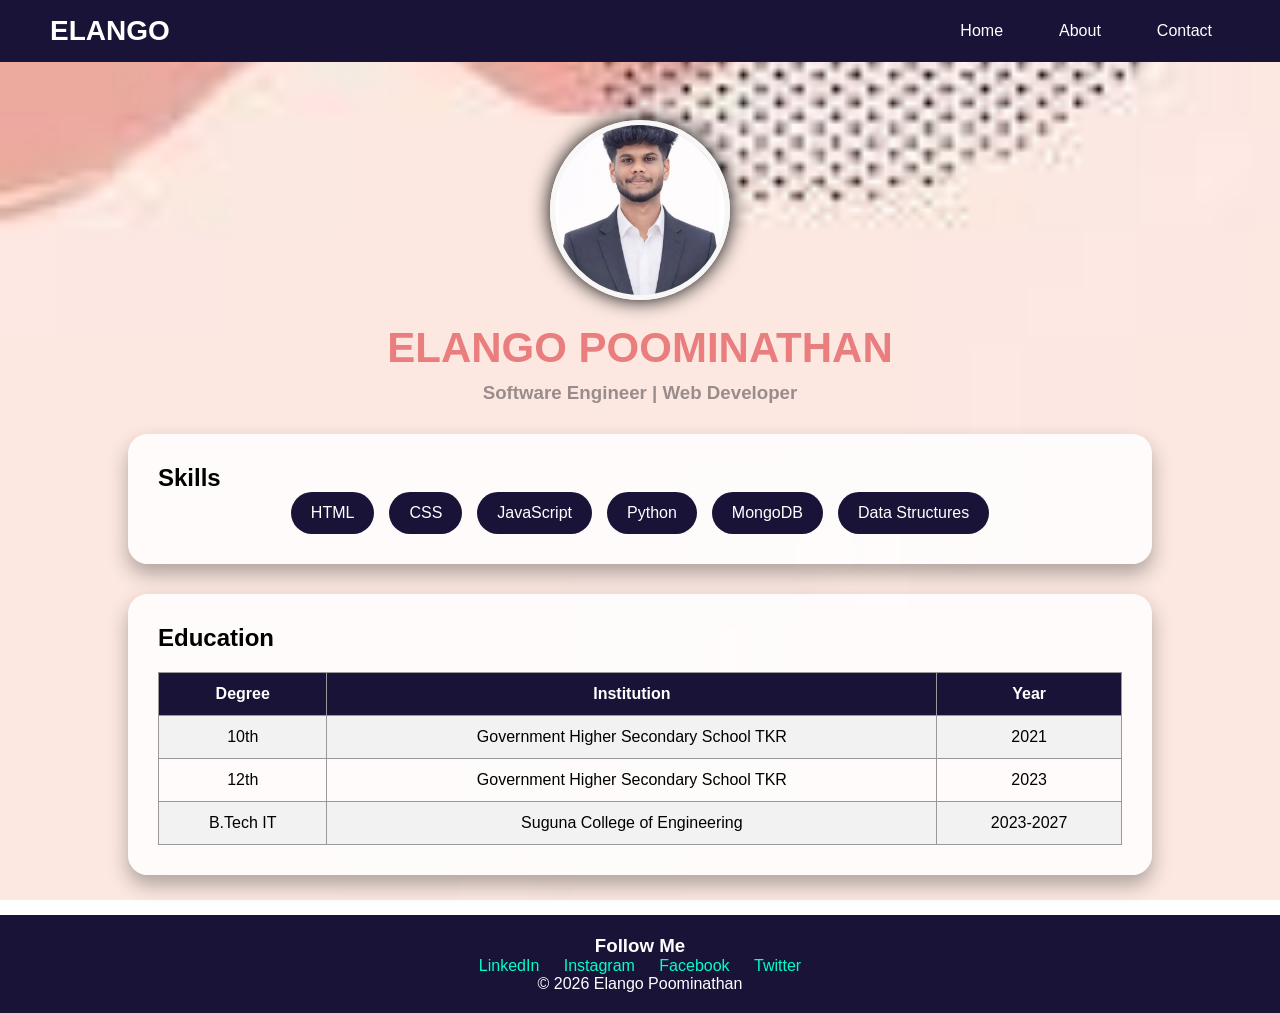
<file: index.html>
<!DOCTYPE html>
<html lang="en">
<head>
    <title>My Portfolio</title>
    <link rel="stylesheet" href="style.css">
</head>

<body>

<nav>
    <div class="logo">ELANGO</div>

    <ul>
        <li><a href="index.html">Home</a></li>
        <li><a href="about.html">About</a></li>
        <li><a href="contact.html">Contact</a></li>
    </ul>
</nav>

<header class="hero">

    <img src="elango p.jpg" alt="Profile">

    <h1>ELANGO POOMINATHAN</h1>

    <h3>Software Engineer | Web Developer</h3>

</header>

<section class="card">

    <h2>Skills</h2>

    <div class="skills">

        <span>HTML</span>
        <span>CSS</span>
        <span>JavaScript</span>
        <span>Python</span>
        <span>MongoDB</span>
        <span>Data Structures</span>

    </div>

</section>

<section class="card">

<h2>Education</h2>

<table>

<tr>
<th>Degree</th>
<th>Institution</th>
<th>Year</th>
</tr>

<tr>
<td>10th</td>
<td>Government Higher Secondary School TKR</td>
<td>2021</td>
</tr>

<tr>
<td>12th</td>
<td>Government Higher Secondary School TKR</td>
<td>2023</td>
</tr>

<tr>
<td>B.Tech IT</td>
<td>Suguna College of Engineering</td>
<td>2023-2027</td>
</tr>

</table>

</section>

<footer>

<h3>Follow Me</h3>

<a href="https://www.linkedin.com">LinkedIn</a>

<a href="https://www.instagram.com">Instagram</a>

<a href="https://www.facebook.com">Facebook</a>

<a href="https://www.twitter.com">Twitter</a>

<p>© 2026 Elango Poominathan</p>

</footer>

</body>
</html>
</file>
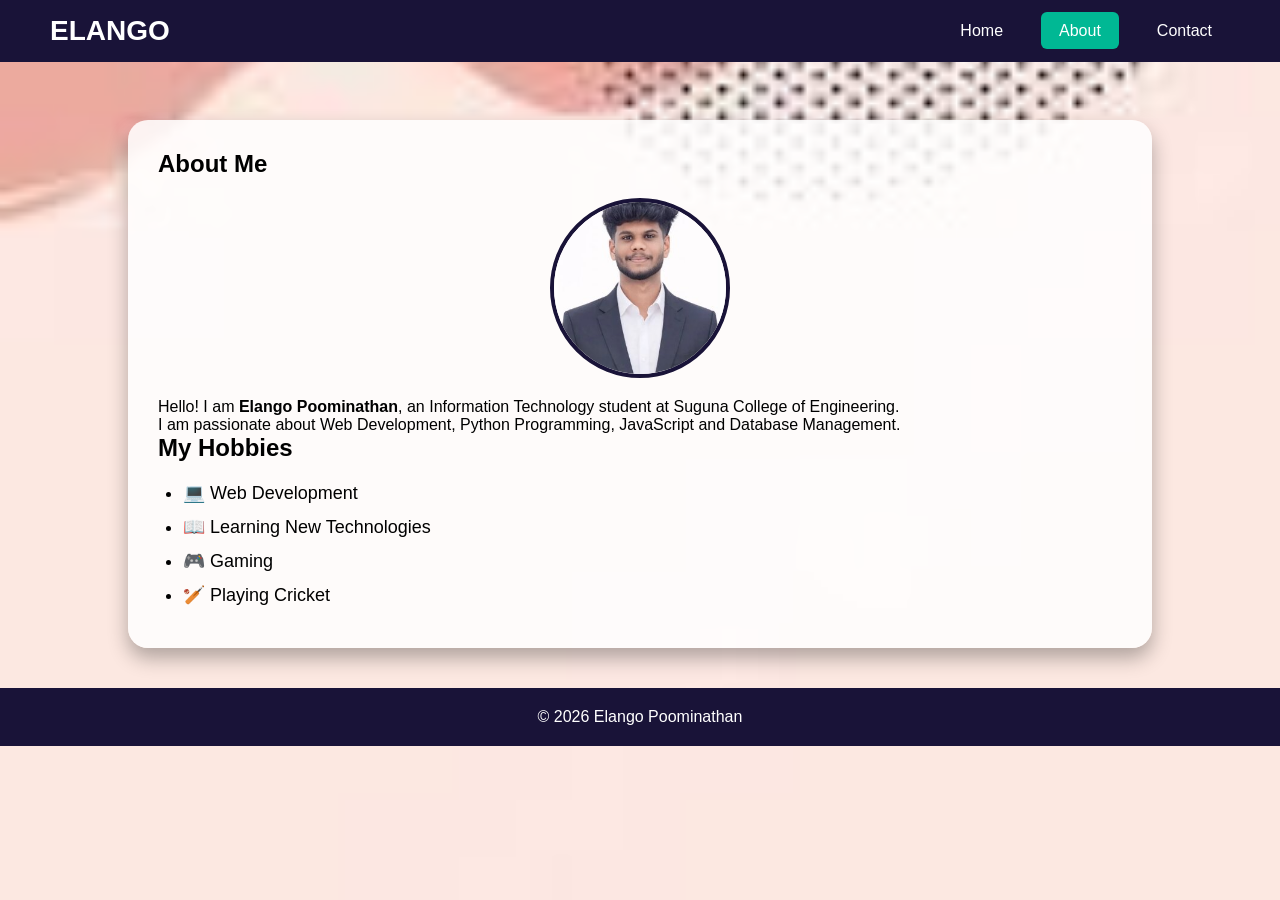
<file: about.html>
<!DOCTYPE html>
<html lang="en">
<head>
 
    <title>About Me</title>
    <link rel="stylesheet" href="style.css">
</head>
<body>

<nav>
    <div class="logo">ELANGO</div>
    <ul>
        <li><a href="index.html">Home</a></li>
        <li><a href="about.html" class="active">About</a></li>
        <li><a href="contact.html">Contact</a></li>
    </ul>
</nav>

<section class="page">

    <div class="card">

        <h1>About Me</h1>

        <img src="elango p.jpg" alt="Profile" class="profile">

        <p>
            Hello! I am <b>Elango Poominathan</b>, an Information Technology student at
            Suguna College of Engineering.
        </p>

        <p>
            I am passionate about Web Development, Python Programming,
            JavaScript and Database Management.
        </p>

        <h2>My Hobbies</h2>

        <ul class="list">
            <li>💻 Web Development</li>
            <li>📖 Learning New Technologies</li>
            <li>🎮 Gaming</li>
            <li>🏏 Playing Cricket</li>
        </ul>

    </div>

</section>

<footer>

<p>© 2026 Elango Poominathan</p>

</footer>

</body>
</html>
</file>
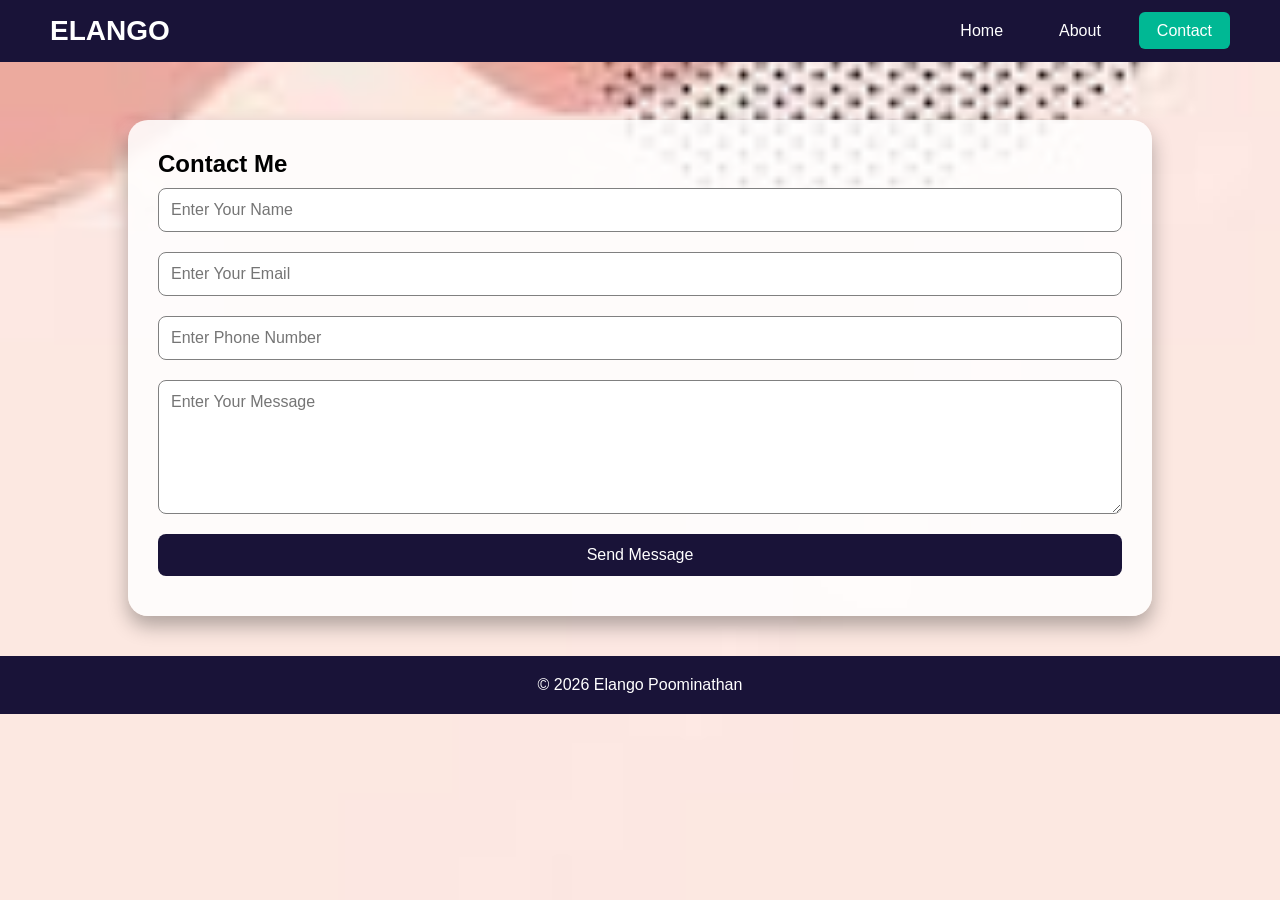
<file: contact.html>
<!DOCTYPE html>
<html lang="en">
<head>
    
    <title>Contact</title>
    <link rel="stylesheet" href="style.css">
</head>
<body>

    <nav>
        <div class="logo">ELANGO</div>
        <ul>
            <li><a href="index.html">Home</a></li>
            <li><a href="about.html">About</a></li>
            <li><a href="contact.html" class="active">Contact</a></li>
        </ul>
    </nav>

    <section class="page">
        <div class="card">

            <h1>Contact Me</h1>

            <form id="contactForm">

                <input type="text" placeholder="Enter Your Name" required>

                <input type="email" placeholder="Enter Your Email" required>

                <input type="tel" placeholder="Enter Phone Number" required>

                <textarea rows="6" placeholder="Enter Your Message" required></textarea>

                <input type="submit" value="Send Message">

            </form>

        </div>
    </section>

    <footer>
        <p>© 2026 Elango Poominathan</p>
    </footer>

    <script>
        document.getElementById("contactForm").addEventListener("submit", function(event) {
            event.preventDefault(); // Prevent page reload

            alert("✅ Message Submitted Successfully!");

            // Clear the form
            this.reset();
        });
    </script>

</body>
</html>
</file>
<file: style.css>
*{
    margin:0;
    padding:0;
    box-sizing:border-box;
    font-family:Arial,sans-serif;
}

body{
    background:url("1.jpg");
    background-size:cover;
    background-attachment:fixed;
}

nav{
    position:fixed;
    top:0;
    width:100%;
    background:#191338;
    display:flex;
    justify-content:space-between;
    align-items:center;
    padding:15px 50px;
    z-index:1000;
}

.logo{
    color:white;
    font-size:28px;
    font-weight:bold;
}

nav ul{
    list-style:none;
    display:flex;
}

nav ul li{
    margin-left:20px;
}

nav ul li a{
    color:white;
    text-decoration:none;
    padding:10px 18px;
    border-radius:6px;
    transition:.4s;
}

nav ul li a:hover,
.active{
    background:#00b894;
}

.hero{
    text-align:center;
    margin-top:120px;
    color:rgb(234, 125, 125);
}

.hero img{
    width:180px;
    height:180px;
    border-radius:50%;
    border:5px solid rgb(247, 247, 247);
    object-fit:cover;
    box-shadow:0 0 20px black;
}

.hero h1{
    margin-top:20px;
    font-size:42px;
}

.hero h3{
    margin-top:10px;
    color:#9a8c8c;
}

.page{
    margin-top:120px;
}

.card{
    width:80%;
    margin:30px auto;
    background:rgba(255,255,255,.85);
    padding:30px;
    border-radius:20px;
    box-shadow:0 10px 20px rgba(0,0,0,.3);
    transition:.4s;
}

.card:hover{
    transform:translateY(-8px);
}

.profile{
    display:block;
    width:180px;
    height:180px;
    margin:20px auto;
    border-radius:50%;
    border:4px solid #191338;
    object-fit:cover;
}

.skills{
    display:flex;
    flex-wrap:wrap;
    gap:15px;
    justify-content:center;
}

.skills span{
    background:#191338;
    color:white;
    padding:12px 20px;
    border-radius:30px;
    transition:.4s;
}

.skills span:hover{
    background:#00b894;
    transform:scale(1.1);
}

table{
    width:100%;
    border-collapse:collapse;
    margin-top:20px;
}

table th{
    background:#191338;
    color:white;
}

table th,
table td{
    border:1px solid #999;
    padding:12px;
    text-align:center;
}

table tr:nth-child(even){
    background:#f2f2f2;
}

.list{
    margin-top:20px;
    margin-left:25px;
}

.list li{
    margin:12px 0;
    font-size:18px;
}

form{
    display:flex;
    flex-direction:column;
}

input,
textarea{
    padding:12px;
    margin:10px 0;
    border-radius:8px;
    border:1px solid gray;
    font-size:16px;
}

input[type="submit"]{
    background:#191338;
    color:white;
    border:none;
    cursor:pointer;
    transition:.4s;
}

input[type="submit"]:hover{
    background:#00b894;
}

footer{
    background:#191338;
    color:white;
    text-align:center;
    padding:20px;
    margin-top:40px;
}

footer a{
    color:#00ffcc;
    margin:0 10px;
    text-decoration:none;
}

footer a:hover{
    color:white;
}

@media(max-width:768px){

nav{
    flex-direction:column;
    padding:15px;
}

nav ul{
    margin-top:10px;
}

.hero h1{
    font-size:30px;
}

.card{
    width:95%;
}

.skills{
    justify-content:center;
}

}
</file>
